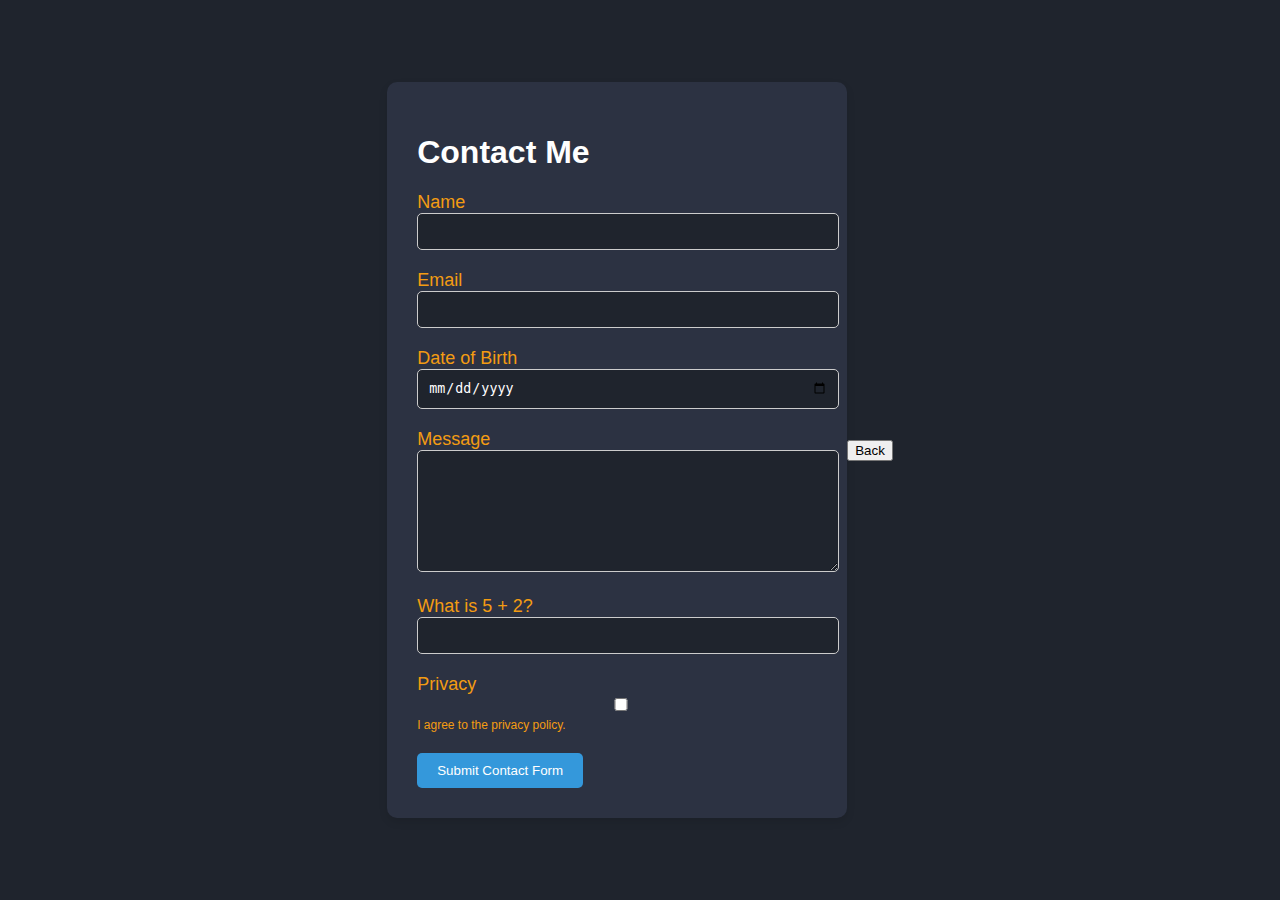
<file: contruct in html .html>
<!DOCTYPE html>
<html lang="en">
<head>
    <meta charset="UTF-8">
    <meta name="viewport" content="width=device-width, initial-scale=1.0">
    <title>Contact Me</title>
    <style>
        body {
            font-family: Arial, sans-serif;
            background-color: #1f242d;
            color: white;
            margin: 0;
            padding: 0;
            display: flex;
            justify-content: center;
            align-items: center;
            min-height: 100vh;
        }
        .contact-form {
            background-color: #2c3242;
            padding: 30px;
            border-radius: 10px;
            box-shadow: 0 4px 8px rgba(0, 0, 0, 0.1);
            width: 100%;
            max-width: 400px;
        }
        .form-group {
            margin-bottom: 20px;
        }
        label {
            font-size: 18px;
            margin-bottom: 5px;
            color: #f39c12;
        }
        input, textarea {
            padding: 10px;
            border: 1px solid #ccc;
            border-radius: 5px;
            background-color: #1f242d;
            color: white;
            width: 100%;
        }
        textarea {
            height: 100px;
        }
        .submit-button {
            background-color: #3498db;
            color: white;
            border: none;
            padding: 10px 20px;
            border-radius: 5px;
            cursor: pointer;
            transition: background-color 0.3s;
        }
        .submit-button:hover {
            background-color: #2980b9;
        }
        .privacy-notice {
            font-size: 12px;
            color: #ccc;
            margin-top: 20px;
        }
    </style>
</head>
<body>
    <div class="contact-form">
        <h1>Contact Me</h1>
        <form id="contactForm" action="process_form_contact.php" method="POST">
            <div class="form-group">
                <label for="name">Name</label>
                <input type="text" id="name" name="name" required>
            </div>
            <div class="form-group">
                <label for="email">Email</label>
                <input type="email" id="email" name="email" required>
            </div>
            <div class="form-group">
                <label for="dob">Date of Birth</label>
                <input type="date" id="dob" name="dob" required>
            </div>
            <div class="form-group">
                <label for="message">Message</label>
                <textarea id="message" name="message" required></textarea>
            </div>
            <div class="form-group">
                <label for="total">What is 5 + 2?</label>
                <input type="number" id="total" name="total" required>
            </div>
            <div class="form-group">
                <label for="privacy">Privacy</label>
                <input type="checkbox" id="privacy" name="privacy" required>
                <label for="privacy" style="font-size: 12px;">I agree to the privacy policy.</label>
            </div>
            <button type="submit" class="submit-button">Submit Contact Form</button>
        </form>
    </div>
	<div class="skills-container">
        <!-- ... (your skill sections) ... -->
    </div>
    <button class="add-button" id="backButton">Back</button>

    <!-- Add a script to handle the back button -->
    <script>
        // Listen for the button click
        document.getElementById("backButton").addEventListener("click", function() {
            // Use the browser's history object to go back
            window.history.back();
        });
    </script>
</body>
</html>
</file>
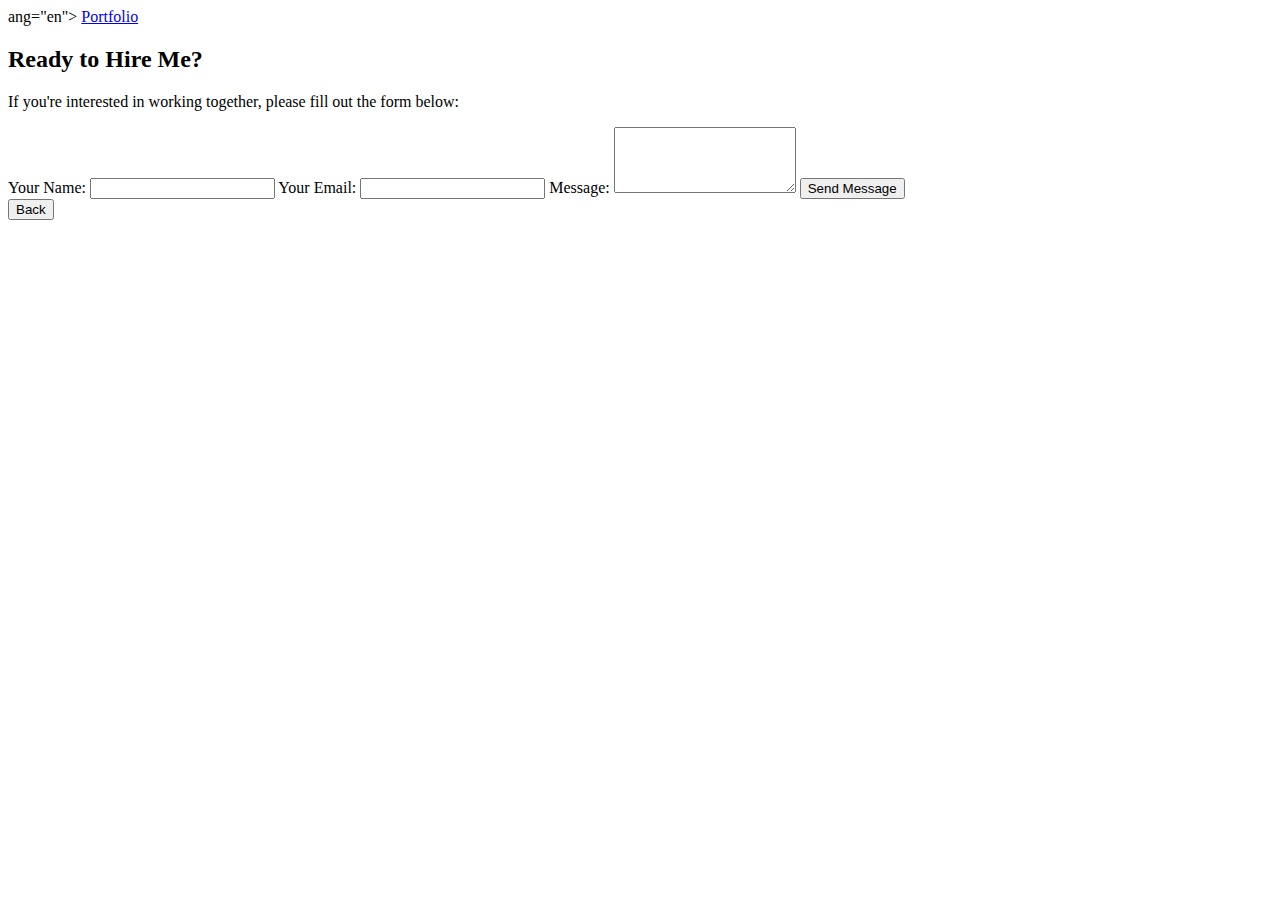
<file: hire me html.html>
<!DOCTYPE html>
<html larset="UTF-8">ang="en">
<head>
    <meta ch
    <meta name="viewport" content="width=device-width, initial-scale=1.0">
	<a href ='#' class ="logo">Portfolio</a>
    <title>Hire Me</title>
    <link href= "D:\html ,css, java practise\practice\portfolio\hire me css.css" rel="stylesheet" href="styles.css">
</head>
<body>
    <section class="hire-me-section">
        <h2>Ready to Hire Me?</h2>
        <p>If you're interested in working together, please fill out the form below:</p>
        <form id="hire-form">
            <label for="name">Your Name:</label>
            <input type="text" id="name" name="name" required>
            <label for="email">Your Email:</label>
            <input type="email" id="email" name="email" required>
            <label for="message">Message:</label>
            <textarea id="message" name="message" rows="4" required></textarea>
            <button type="submit" id="hire-button">Send Message</button>
        </form>
    </section>

<!-- Add this script at the end of the HTML body -->
<script>
    document.getElementById("hire-form").addEventListener("submit", function(event) {
        event.preventDefault(); // Prevent the form from actually submitting

        // Get the form data
        const formData = new FormData(event.target);
        const name = formData.get("name");

        // Create and display a custom thank-you message
        const thankYouMessage = document.createElement("div");
        thankYouMessage.classList.add("thank-you-message");
        thankYouMessage.innerHTML = `
            <h3>Thank you, ${name}!</h3>
            <p>Your message has been received. I'll get back to you soon.</p>
        `;

        const formSection = document.querySelector(".hire-me-section");
        formSection.style.display = "none"; // Hide the form
        formSection.parentNode.insertBefore(thankYouMessage, formSection.nextSibling); // Insert the thank-you message after the form
    });
</script>

 <style>
        /* ... (your existing CSS styles) ... */
        .add-button {
            /* ... (your button styles) ... */
        }
        .add-button:hover {
            /* ... (your button styles on hover) ... */
        }
    </style>
</head>
<body>
    <div class="skills-container">
        <!-- ... (your skill sections) ... -->
    </div>
    <button class="add-button" id="backButton">Back</button>

    <!-- Add a script to handle the back button -->
    <script>
        // Listen for the button click
        document.getElementById("backButton").addEventListener("click", function() {
            // Use the browser's history object to go back
            window.history.back();
        });
    </script>

</body>
</html>
</file>
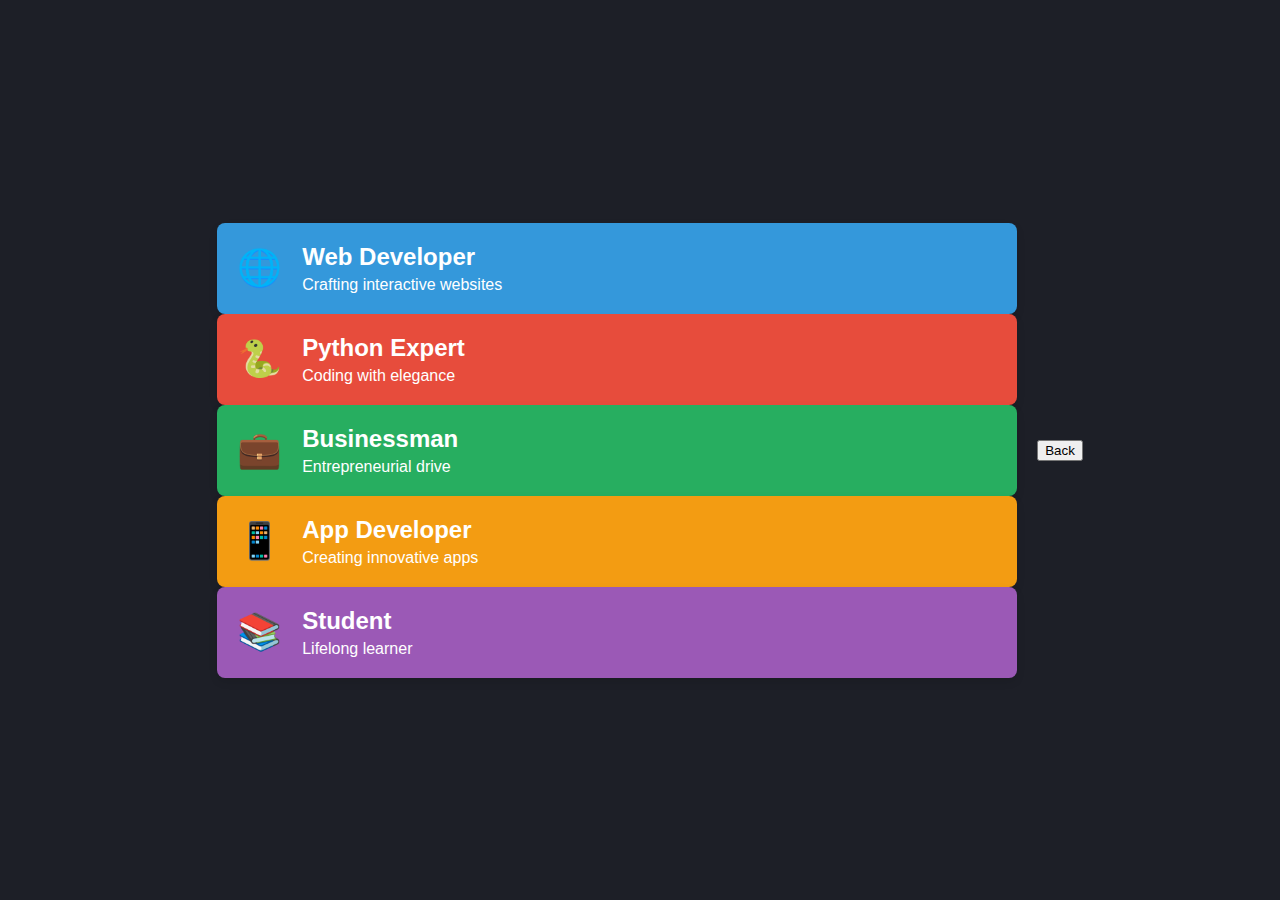
<file: skill html.html>
<!DOCTYPE html>
<html lang="en">
<head>
    <meta charset="UTF-8">
    <meta name="viewport" content="width=device-width, initial-scale=1.0">
    <title>Abdullah Noor - Skills</title>
    <style>
        body {
            font-family: Arial, sans-serif;
            background-color: #1d1f27;
            background-image: url('https://cdn.pixabay.com/photo/2016/11/20/09/06/abstract-1848519_960_720.png');
            background-repeat: repeat;
            margin: 0;
            padding: 0;
            display: flex;
            justify-content: center;
            align-items: center;
            min-height: 100vh;
        }
        .skills-container {
            max-width: 800px;
            width: 100%;
            padding: 20px;
        }
        .skill {
            display: flex;
            align-items: center;
            border-radius: 8px;
            color: white;
            padding: 20px;
            box-shadow: 0 4px 8px rgba(0, 0, 0, 0.1);
            transition: transform 0.3s cubic-bezier(0.25, 0.1, 0.25, 1);
            animation: fadeInUp 0.5s cubic-bezier(0.39, 0.575, 0.565, 1) 0.1s both, hoverPulse 2s infinite;
        }
        .skill:hover {
            transform: scale(1.05);
            box-shadow: 0 6px 12px rgba(0, 0, 0, 0.15);
        }
        .web {
            background-color: #3498db;
        }
        .python {
            background-color: #e74c3c;
        }
        .business {
            background-color: #27ae60;
        }
        .app {
            background-color: #f39c12;
        }
        .student {
            background-color: #9b59b6;
        }
        .skill-icon {
            font-size: 36px;
            margin-right: 20px;
        }
        .skill-content {
            display: flex;
            flex-direction: column;
        }
        .skill-name {
            font-size: 24px;
            font-weight: bold;
            margin-bottom: 5px;
        }
        .skill-description {
            font-size: 16px;
        }

        /* Animation */
        @keyframes fadeInUp {
            from {
                transform: translateY(20px);
                opacity: 0;
            }
            to {
                transform: translateY(0);
                opacity: 1;
            }
        }

        @keyframes hoverPulse {
            0% {
                transform: scale(1);
            }
            50% {
                transform: scale(1.05);
            }
            100% {
                transform: scale(1);
            }
        }
    </style>
</head>
<body>
    <div class="skills-container">
        <div class="skill web">
            <div class="skill-icon">🌐</div>
            <div class="skill-content">
                <div class="skill-name">Web Developer</div>
                <div class="skill-description">Crafting interactive websites</div>
            </div>
        </div>
        <div class="skill python">
            <div class="skill-icon">🐍</div>
            <div class="skill-content">
                <div class="skill-name">Python Expert</div>
                <div class="skill-description">Coding with elegance</div>
            </div>
        </div>
        <div class="skill business">
            <div class="skill-icon">💼</div>
            <div class="skill-content">
                <div class="skill-name">Businessman</div>
                <div class="skill-description">Entrepreneurial drive</div>
            </div>
        </div>
        <div class="skill app">
            <div class="skill-icon">📱</div>
            <div class="skill-content">
                <div class="skill-name">App Developer</div>
                <div class="skill-description">Creating innovative apps</div>
            </div>
        </div>
        <div class="skill student">
            <div class="skill-icon">📚</div>
            <div class="skill-content">
                <div class="skill-name">Student</div>
                <div class="skill-description">Lifelong learner</div>
            </div>
        </div>
    </div>
    <button class="add-button" id="backButton">Back</button>

    <!-- JavaScript to handle the back button -->
    <script>
        document.getElementById("backButton").addEventListener("click", function() {
            window.history.back();
        });
    </script>
	<script>

</body>
</html>
</file>
